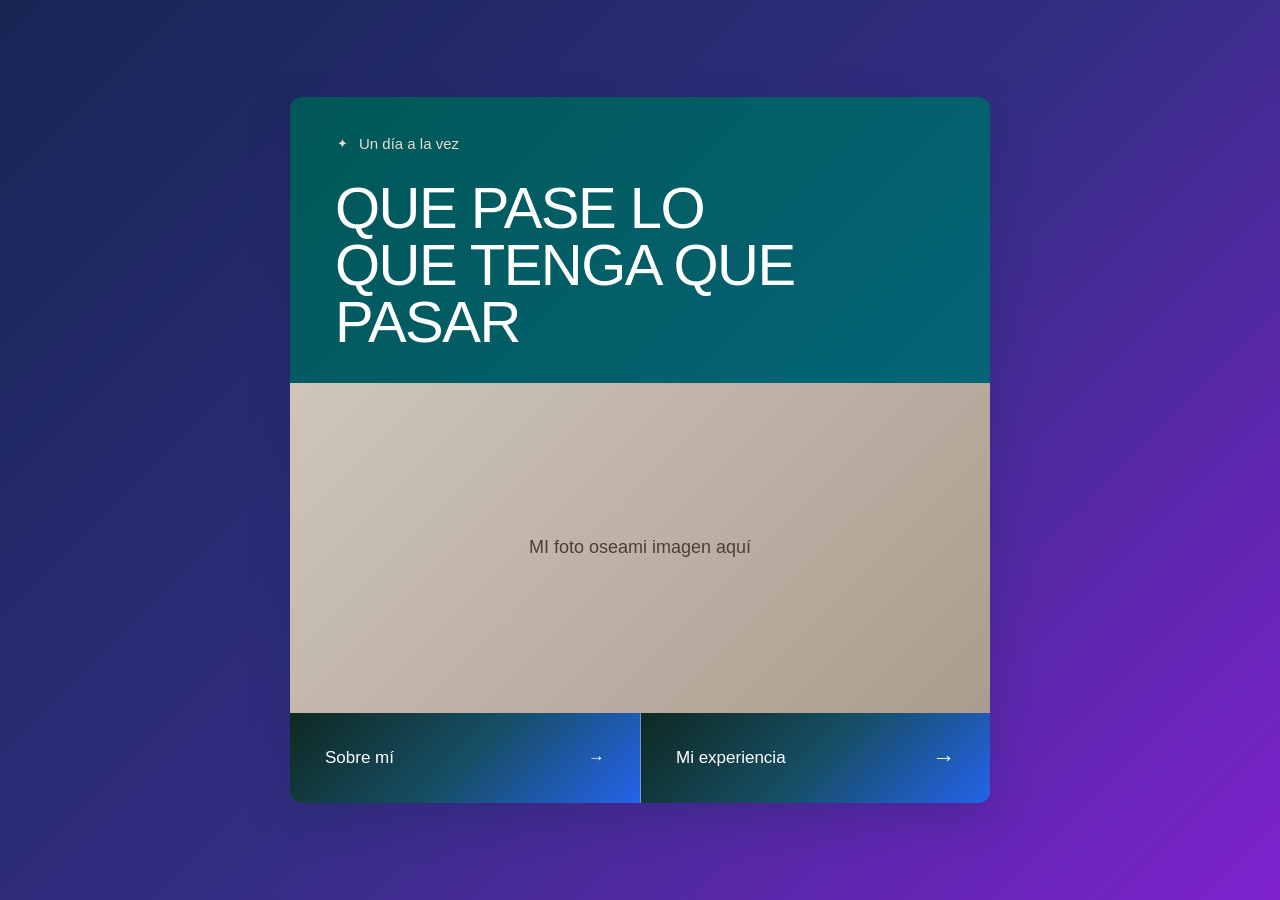
<file: INDEX.html>
<!DOCTYPE html>
<html lang="es">
<head>
    <meta charset="UTF-8">
    <meta name="viewport" content="width=device-width, initial-scale=1.0">
    <title>Que pase lo que tenga que pasar</title>
    <link rel="stylesheet" href="stylesBLOG.css">
</head>

<body>

    <main class="portada">

        <!-- PARTE SUPERIOR -->
        <section class="encabezado">

            <div class="nombre-blog">
                <span class="icono">✦</span>
                <span>Un día a la vez</span>
            </div>

            <h1>
                QUE PASE LO<br>
                QUE TENGA QUE<br>
                PASAR
            </h1>

        </section>


        <!-- IMAGEN PRINCIPAL -->
        <section class="imagen-principal">

            <div class="imagen-placeholder">
                <span>MI foto oseami imagen aquí</span>
            </div>

        </section>


        <!-- PARTE INFERIOR -->
        <section class="botones">

            <a href="sobre-mi.html" class="boton">
                <span>Sobre mí</span>
                <span class="flecha">→</span>
            </a>

            <a href="EXPERIENCIA.html" class="boton">
                <span>Mi experiencia</span>
                <span class="flecha">→</span>
            </a>

        </section>

    </main>

</body>
</html>
</file>
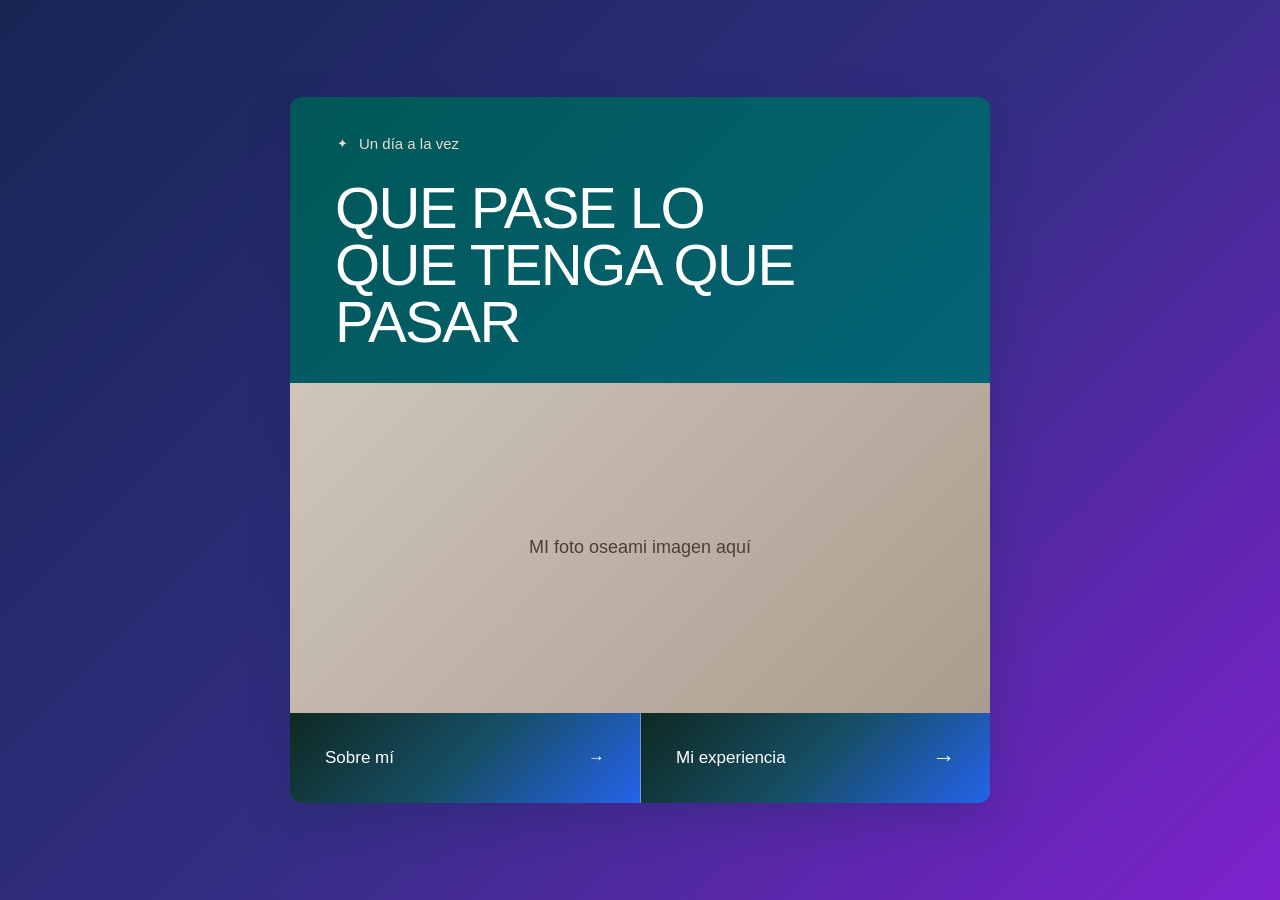
<file: index.html>
<!DOCTYPE html>
<html lang="es">
<head>
    <meta charset="UTF-8">
    <meta name="viewport" content="width=device-width, initial-scale=1.0">
    <title>Que pase lo que tenga que pasar</title>
    <link rel="stylesheet" href="stylesBLOG.css">
</head>

<body>

    <main class="portada">

        <!-- PARTE SUPERIOR -->
        <section class="encabezado">

            <div class="nombre-blog">
                <span class="icono">✦</span>
                <span>Un día a la vez</span>
            </div>

            <h1>
                QUE PASE LO<br>
                QUE TENGA QUE<br>
                PASAR
            </h1>

        </section>


        <!-- IMAGEN PRINCIPAL -->
        <section class="imagen-principal">

            <div class="imagen-placeholder">
                <span>MI foto oseami imagen aquí</span>
            </div>

        </section>


        <!-- PARTE INFERIOR -->
        <section class="botones">

            <a href="sobre-mi.html" class="boton">
                <span>Sobre mí</span>
                <span class="flecha">→</span>
            </a>

            <a href="EXPERIENCIA.html" class="boton">
                <span>Mi experiencia</span>
                <span class="flecha">→</span>
            </a>

        </section>

    </main>

</body>
</html>
</file>
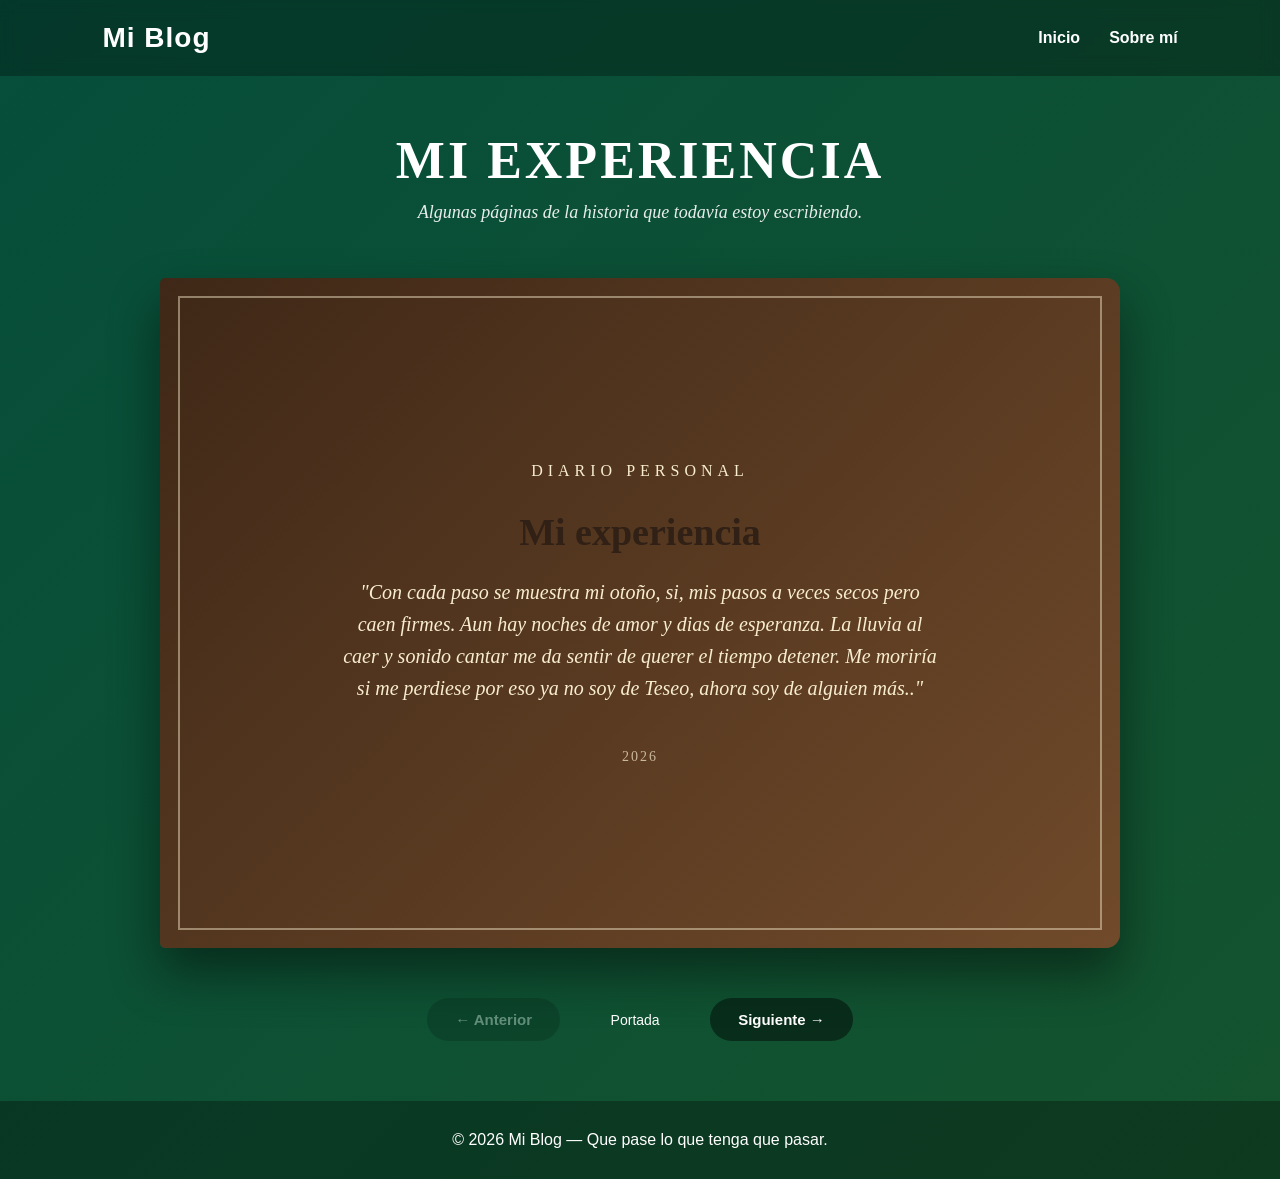
<file: EXPERIENCIA.html>
<!DOCTYPE html>
<html lang="es">
<head>
    <meta charset="UTF-8">
    <meta name="viewport" content="width=device-width, initial-scale=1.0">

    <title>Mi Experiencia</title>

    <style>

        * {
            margin: 0;
            padding: 0;
            box-sizing: border-box;
        }

        body {
            font-family: Georgia, "Times New Roman", serif;
            color: #2b2118;
            min-height: 100vh;

            background: linear-gradient(
                135deg,
                #064E3B,
                #14532D,
                #991B1B,
                #7F1D1D
            );

            background-size: 300% 300%;
            animation: fondo 12s ease infinite;

            overflow-x: hidden;
        }

        @keyframes fondo {

            0% {
                background-position: 0% 50%;
            }

            50% {
                background-position: 100% 50%;
            }

            100% {
                background-position: 0% 50%;
            }

        }


        /* =========================
           ENCABEZADO
        ========================= */

        header {

            padding: 22px 8%;

            display: flex;
            justify-content: space-between;
            align-items: center;

            background: rgba(0, 0, 0, 0.28);

            backdrop-filter: blur(8px);

            color: white;
        }

        header h1 {

            font-family: Arial, sans-serif;

            font-size: 28px;

            letter-spacing: 1px;
        }

        nav a {

            color: white;

            text-decoration: none;

            margin-left: 25px;

            font-family: Arial, sans-serif;

            font-weight: bold;

            transition: 0.3s;
        }

        nav a:hover {

            color: #fecaca;

        }


        /* =========================
           INTRODUCCIÓN
        ========================= */

        .introduccion {

            text-align: center;

            color: white;

            padding: 55px 20px 35px;
        }

        .introduccion h2 {

            font-size: 52px;

            letter-spacing: 3px;

            margin-bottom: 12px;
        }

        .introduccion p {

            font-size: 18px;

            opacity: 0.9;

            font-style: italic;
        }


        /* =========================
           LIBRO
        ========================= */

        .libro {

            width: 90%;

            max-width: 960px;

            height: 670px;

            margin: 20px auto 50px;

            position: relative;

            perspective: 1800px;
        }


        /* Página */

        .pagina {

            position: absolute;

            width: 100%;

            height: 100%;

            background:
                linear-gradient(
                    rgba(255,255,255,0.45),
                    rgba(255,255,255,0.45)
                ),
                repeating-linear-gradient(
                    transparent,
                    transparent 31px,
                    rgba(120,90,50,0.12) 32px
                );

            background-color: #f3e6c8;

            border-radius: 5px 14px 14px 5px;

            padding: 55px 75px;

            box-shadow:
                0 20px 45px rgba(0,0,0,0.4),
                inset 8px 0 15px rgba(80,50,20,0.08);

            transform-origin: left center;

            transition:
                transform 0.8s ease,
                opacity 0.4s ease;

            backface-visibility: hidden;

            overflow-y: auto;
        }


        /* Página activa */

        .pagina.activa {

            z-index: 5;

            transform: rotateY(0deg);

            opacity: 1;
        }


        /* Página que ya pasó */

        .pagina.pasada {

            transform: rotateY(-180deg);

            opacity: 0;

            pointer-events: none;
        }


        /* Página futura */

        .pagina.futura {

            z-index: 1;

            transform: rotateY(0deg);

            opacity: 0;

            pointer-events: none;
        }


        /* =========================
           PORTADA
        ========================= */

        .portada {

            display: flex;

            flex-direction: column;

            justify-content: center;

            align-items: center;

            text-align: center;

            background:
                linear-gradient(
                    135deg,
                    #3f2817,
                    #704a2a
                );

            color: #f8edcf;

            box-shadow:
                0 25px 50px rgba(0,0,0,0.45);
        }

        .portada::before {

            content: "";

            position: absolute;

            inset: 18px;

            border: 2px solid rgba(248,237,207,0.45);

            pointer-events: none;
        }

        .portada .pequeno {

            font-size: 16px;

            letter-spacing: 5px;

            text-transform: uppercase;

            margin-bottom: 30px;
        }

        .portada h3 {

            font-size: 60px;

            margin-bottom: 20px;
        }

        .portada .frase {

            font-size: 20px;

            font-style: italic;

            max-width: 600px;

            line-height: 1.6;
        }

        .portada .fecha {

            margin-top: 45px;

            font-size: 14px;

            opacity: 0.7;

            letter-spacing: 2px;
        }


        /* =========================
           CONTENIDO
        ========================= */

        .pagina .capitulo {

            font-family: Arial, sans-serif;

            font-size: 13px;

            letter-spacing: 3px;

            color: #8b1e1e;

            text-transform: uppercase;

            margin-bottom: 12px;
        }

        .pagina h3 {

            font-size: 38px;

            margin-bottom: 22px;

            color: #302015;
        }

        .pagina .linea {

            width: 70px;

            height: 3px;

            background: #8b1e1e;

            margin-bottom: 28px;
        }

        .pagina p {

            font-size: 19px;

            line-height: 1.9;

            margin-bottom: 18px;

            text-align: justify;
        }

        .pagina .firma {

            margin-top: 35px;

            text-align: right;

            font-style: italic;

            font-size: 17px;
        }


        /* =========================
           NÚMERO DE PÁGINA
        ========================= */

        .numero {

            position: absolute;

            bottom: 22px;

            right: 35px;

            font-size: 14px;

            color: #806b52;
        }


        /* =========================
           BOTONES
        ========================= */

        .controles {

            display: flex;

            justify-content: center;

            align-items: center;

            gap: 25px;

            margin-bottom: 60px;
        }

        .boton {

            border: none;

            padding: 13px 28px;

            border-radius: 30px;

            background: rgba(0,0,0,0.45);

            color: white;

            font-family: Arial, sans-serif;

            font-size: 15px;

            font-weight: bold;

            cursor: pointer;

            transition: 0.3s;
        }

        .boton:hover {

            background: rgba(0,0,0,0.7);

            transform: translateY(-3px);
        }

        .boton:disabled {

            opacity: 0.35;

            cursor: not-allowed;

            transform: none;
        }

        #contador {

            color: white;

            font-family: Arial, sans-serif;

            font-size: 14px;

            min-width: 100px;

            text-align: center;
        }


        /* =========================
           FOOTER
        ========================= */

        footer {

            text-align: center;

            padding: 30px;

            background: rgba(0,0,0,0.3);

            color: white;

            font-family: Arial, sans-serif;
        }


        /* =========================
           RESPONSIVE
        ========================= */

        @media (max-width: 700px) {

            header {

                flex-direction: column;

                gap: 15px;
            }

            nav a {

                margin: 0 8px;

                font-size: 14px;
            }

            .introduccion h2 {

                font-size: 38px;
            }

            .libro {

                width: 94%;

                height: 620px;
            }

            .pagina {

                padding: 40px 35px;
            }

            .pagina h3 {

                font-size: 30px;
            }

            .pagina p {

                font-size: 17px;

                line-height: 1.7;
            }

            .portada h3 {

                font-size: 42px;
            }

            .controles {

                gap: 10px;
            }

            .boton {

                padding: 11px 18px;

                font-size: 13px;
            }

        }

    </style>
</head>


<body>


    <!-- =========================
         ENCABEZADO
    ========================= -->

    <header>

        <h1>Mi Blog</h1>

        <nav>

            <a href="index.html">Inicio</a>

            <a href="sobre-mi.html">Sobre mí</a>
        </nav>

    </header>


    <!-- =========================
         TÍTULO
    ========================= -->

    <section class="introduccion">

        <h2>MI EXPERIENCIA</h2>

        <p>
            Algunas páginas de la historia que todavía estoy escribiendo.
        </p>

    </section>


    <!-- =========================
         LIBRO
    ========================= -->

    <main class="libro">


        <!-- PORTADA -->

        <section class="pagina activa portada">

            <div class="pequeno">
                Diario personal
            </div>

            <h3>
                Mi experiencia
            </h3>

            <div class="frase">
                "Con cada paso se muestra mi otoño, si, mis pasos a veces secos pero caen firmes.
Aun hay noches de amor y dias de esperanza.
La lluvia al caer y sonido cantar me da sentir de querer el tiempo detener.
Me moriría si me perdiese por eso ya no soy de Teseo, ahora soy de alguien más.."
            </div>

            <div class="fecha">
                2026
            </div>

        </section>


        <!-- PÁGINA 1 -->

        <section class="pagina futura">

            <div class="capitulo">
                Capítulo I
            </div>

            <h3>
                El comienzo
            </h3>

            <div class="linea"></div>

            <p>
                Mi etapa en la preparatoria ha sido una experiencia
                diferente a lo que imaginaba. No solamente ha consistido
                en entrar a clases, escribir en un cuaderno y entregar
                trabajos.
            </p>

            <p>
                Con el tiempo empecé a darme cuenta de que la escuela
                también podía ser un lugar para descubrir cosas sobre mí
                mismo. Algunas materias, conversaciones y experiencias
                terminaron despertando intereses que antes ni siquiera
                sabía que tenía.
            </p>

            <p>
                Creo que una de las cosas más interesantes de esta etapa
                ha sido precisamente eso: descubrir poco a poco qué cosas
                realmente me llaman la atención.<br>

            <h1>Etapa 1.1 — Llegar sin expectativas</h1><br><br>
            <p>Entraba con un sentimiento de incomodidad de incoformidad que habia dejado mi primer año de prepa en la anterior escuela
             los profes eran buenos al mneos unos 3 pero los demás supongo eran ellos mismos y no encajaba ni quería hacerlo,
             solo me relacionaba con aquellos que podían entretenerme un poco y con los que podía desarrollar alguna conversación interesante,
             pero aun así quedaba algo insatisfecho de aquel año, entonces entraba así, medio faltante de expectativas por esta nueva oportunidad en Conversa,
             pues ya había escuchado acerca del "tipo" de gente que había aun así decidí darme oportunidad de 3 días, si algo impaciente,
             lo se pero no me dió la mejor de las impreciones y yo no tuve la mejor de las preparaciones, pues a pesar de ser un lugar nuevo no llegué con una sonrisa
             sino mas bien con una postura de prestar atencion a los horarios y a mis maestros, estos dejaban ese sentimiento de incompleta atención, aún así ahí establecí mis metas,
             desarrollar mi ingles, mi habilidad en computación y programación, y tratar de que no me afectara mucho el ambiente en mi salón.
            </p>
            <p>Las primeras dos semanas fueron pesadas. Y quizá lo curioso es que no fue por algo particularmente grave, sino por esa sensación de ligereza e indiferencia que percibía por parte de algunos profesores y por la cantidad de cambios que tenía que procesar en un solo día.

Eran días como de chocolate: uno llegaba, conocía algo nuevo, al día siguiente tenía que preguntar por aquello que había cambiado, prestar atención a una nueva regla, enterarse de una nueva noticia o simplemente tratar de entender cómo funcionaba todo. Y así, poco a poco, los días se iban acumulando.

¿Alguien que me hiciera sentir más cómodo? Sinceramente, creo que no.

Las pocas conversaciones que surgían normalmente terminaban girando alrededor del sexo, el alcohol, las groserías o frases que, desde mi perspectiva, no llevaban realmente a ningún lado. No era que me molestara que hablaran de esas cosas; simplemente no encontraba en ellas algo que me hiciera querer formar parte de la conversación.

Había mucho de algo, pero eso no necesariamente lo hacía especial.

Y creo que ahí fue cuando empecé a sentirme todavía más ajeno. No solamente a las conversaciones, sino también a ciertas dinámicas del salón y, especialmente, al trabajo en equipo.

Estaba dispuesto a participar, sí, pero no era precisamente la persona que daba el segundo paso. Escuchaba más de lo que hablaba. Observaba más de lo que intervenía. Podía estar ahí, trabajar y cumplir, pero todavía no sentía que realmente perteneciera a ese grupo.

En ese momento creo que todavía estaba intentando entender si aquel lugar iba a convertirse en una nueva oportunidad o simplemente en otra escuela en la que tendría que aprender a pasar los días.</p>

            <div class="firma">
                — Una etapa que todavía estoy viviendo
            </div>

            <div class="numero">
                1
            </div>

        </section>


        <!-- PÁGINA 2 -->

        <section class="pagina futura">

            <div class="capitulo">
                Capítulo II
            </div>

            <h3>
                Cuando descubrí nuevos intereses
            </h3>

            <div class="linea"></div>

            <p>
                Una de las experiencias que más me hizo pensar fue
                descubrir que una materia como Física podía llegar a
                interesarme.
            </p>

            <p>
                Lo que más me llamó la atención no fue solamente el tema
                de la materia, sino la forma en que fue presentada.
                Aunque el profesor no era específicamente un profesor
                de Física, consiguió explicar las cosas de una manera
                que hizo que los temas se sintieran diferentes.
            </p>

            <p>
                Fue interesante darme cuenta de que podía encontrar
                gustos e intereses en lugares donde nunca pensé que los
                encontraría.
            </p>

            <p>
                Esa experiencia me enseñó que muchas veces no sabemos
                qué nos gusta hasta que alguien o algo nos da la
                oportunidad de verlo desde otra perspectiva.
            </p><br>
            <h1>Etapa1.2</h1>
            <p>Pocas veces me mostraba dispuesto a dar una cara más alegre, una que correspondiera un poco más con el ambiente que tenía alrededor. No porque estuviera decidido a apartarme de todos, sino porque todavía no encontraba demasiadas razones para hacerlo de otra manera.

Hubo momentos en los que eso cambiaba un poco. Las salidas escolares, por ejemplo, tenían algo diferente. También recuerdo algunas prácticas de fútbol con compañeros, momentos en los que simplemente convivíamos fuera de las paredes del salón y de las dinámicas de siempre.

Ahí podía relajarme un poco más.

Pero tampoco podría decir que en esos momentos era la persona más feliz del grupo. Simplemente estaba ahí. Convivía, hablaba, hacía lo que tenía que hacer y, por algunos momentos, dejaba de sentir esa distancia que normalmente mantenía conmigo mismo y con los demás.

Tampoco era el más apartado.

Supongo que estaba en un punto intermedio: lo suficientemente cerca para convivir con mis compañeros, pero todavía lo suficientemente lejos como para sentir que realmente no pertenecía.

Y quizá eso fue lo más característico de aquella etapa. No estaba solo, pero tampoco sentía que hubiera encontrado mi lugar.
</p><br>
<p>Creo que las cosas empezaron a cambiar cuando hubo un cambio de profesor. El profesor David tuvo mucho que ver con eso. No podría decir que de un día para otro todo se volvió diferente, pero sí fue una de esas pequeñas cosas que comenzaron a modificar mi experiencia dentro de la escuela.

También ayudó que, después de unos meses, empecé a mostrar un poco más del nivel que tenía en inglés. Al principio estaba trabajando con el libro 4, pero conforme fui demostrando lo que podía hacer, terminé pasando al 8, después al 11 y finalmente al 12.

Puede parecer un detalle pequeño, pero para mí significó algo.

Una de las metas con las que había llegado a Conversa era precisamente desarrollar mi inglés. Así que, mientras por un lado todavía estaba tratando de encontrar mi lugar entre mis compañeros, por otro comenzaba a notar que sí estaba avanzando en algo que me había propuesto desde el principio.

Y quizá eso fue de las primeras veces en las que empecé a sentir que aquella nueva oportunidad no estaba siendo completamente en vano.

No todo había cambiado. Yo seguía siendo yo, seguía observando mucho y hablando poco en ciertas situaciones, pero ya había algo diferente: empezaba a encontrar espacios en los que podía demostrar lo que sabía y, sobre todo, comprobar que había metas que sí podía cumplir.
</p><br>
<p>No fue sino hasta el tercer cuatrimestre cuando empecé a sentir que algunas personas realmente podían importarme. Para entonces ya comenzaba a desarrollarme un poco más con otros compañeros del mismo salón y, aunque todavía conservaba muchas de las cosas con las que había llegado, algo en mí empezaba a cambiar.

Hubo un proyecto en equipo con Santiago en el que teníamos que presentar una empresa. El proyecto funcionó bastante bien, pero no porque de repente hubiera abrazos, risas interminables o salidas después de clases. Funcionó por algo mucho más sencillo: había una semilla de interés genuino.

Era la disposición de darme la oportunidad de conocer a las personas más allá de aquello que escuchaba salir de sus bocas.

Porque quizá ese había sido uno de mis errores al principio. Escuchaba las conversaciones, veía las actitudes y, de alguna manera, comenzaba a construir una idea de las personas a partir de eso. Pero una persona puede decir muchas cosas y aun así ser mucho más que aquello que dice.

Entonces me empezó a rondar una pregunta:

¿Acaso nuestras palabras nos forman o solamente forman el camino que recorremos?

Quizá nuestras palabras sí dicen algo de nosotros, pero no necesariamente lo dicen todo. Tal vez somos también aquello que pensamos después de decirlas, aquello que cambiamos, aquello que aprendemos y las decisiones que tomamos cuando nadie está esperando que las tomemos.

Porque una persona no termina de formarse en un solo momento. Se va formando constantemente, entre cambios, pensamientos vagos, errores, experiencias y nuevas formas de mirar a los demás.

Y creo que eso fue lo que empezó a suceder conmigo.

No fue que de repente todos me agradaran. Tampoco que me hubiera convertido en la persona más sociable del salón. Simplemente empecé a darme permiso de conocer antes de decidir quién era cada persona.
</p><br>
<p>Poco a poco me empecé a dar la oportunidad de salir después de la escuela, de quedarme un poco más de tiempo para platicar o simplemente para escuchar a alguien. Parece algo pequeño, pero para mí no lo era. Al principio mi forma de estar ahí era más de observar, escuchar y seguir mi camino, pero poco a poco empecé a dejar un poco de lado esa distancia que yo mismo había puesto.

Después llegó un proyecto que terminó siendo más importante de lo que imaginaba: hacer una presentación literaria. Yo elegí hacer un poemario. Tenía años sin escribir, ni siquiera mis pensamientos más sinceros, y soy sincero al decir que eso me hacía falta.

Escribir volvió a abrir una parte de mí que había dejado bastante tiempo guardada. Pero también me dio la oportunidad de escuchar más a los demás, de conocer lo que pensaban, lo que sentían y la forma en que cada persona veía las cosas. Y la experiencia, además de ser agradable, hizo que algo empezara a cambiar en mi mente.

Las personas que antes veía solamente como compañeros comenzaron a tener otra forma, otra historia. Incluso podría decir que en mi mente ya iban cambiando hasta de nombre, porque dejaron de ser simplemente “alguien de mi salón” para convertirse poco a poco en personas que empezaba a reconocer de verdad.

Tal vez conocer a alguien no comienza cuando sabes su nombre, sino cuando empiezas a interesarte por lo que hay detrás de él.
</p>
<P>El poemario también me ayudó a retomar esa esencia romántica, reflexiva y analítica que de pequeño sentía que me representaba. Cuando escribía canciones podía encontrar una forma de decir lo que pensaba sin tener que explicarlo demasiado, y con este proyecto sentía que esa parte de mí volvía a nacer.

Y me encantaba.

Ya me daba oportunidad de recordar de volver a experimentar  con el tiempo sin tanto miedo dejar salir mis ideas. Antes parecía que tenía que pensarlas demasiado,  Ahora prefería escribirlas, aunque fueran confusas, aunque no fueran perfectas, aunque algunas solamente tuvieran sentido para mí.

Era como volver a formar mi propia voz literaria desde cero, pero con todo lo que había vivido en esos años encima.

Y quizá eso era lo que necesitaba: no volver a ser el mismo que escribía de pequeño, sino recuperar esa parte de mí y dejar que se formara otra vez con la persona que ahora estaba siendo.
</P><br>
<p>No solo empecé a escuchar más a los demás, también empecé a mostrarme yo. A mi manera, claro. Dejé un poco atrás ese pensamiento de “no tiene sentido mostrarme” y comenzó a aparecer otro mucho más sencillo: “me mostraré y que pase lo que tenga que pasar”.

Y creo que, de alguna forma, así fue también con la mayoría.

Me encantó conocerlos desde su propia voz, no desde lo que yo había escuchado de ellos, ni desde la primera impresión que me había formado. Escucharlos hablar de lo que pensaban, de lo que sentían, de sus ideas y de sus propias formas de ver las cosas era algo que, sin darme cuenta, necesitaba oír.

Tal vez durante mucho tiempo había pensado que conocer a alguien era convivir con esa persona, pero empecé a entender que también era escucharla realmente. Darle espacio para que se mostrara, así como yo estaba empezando a darme ese espacio.

Y quizá ahí fue cuando dejó de existir tanto esa necesidad de decidir quién era cada persona antes de conocerla. Simplemente podía escucharlos, mostrarme un poco y dejar que el tiempo hiciera lo suyo.

Que pasara lo que tuviera que pasar.
</p><br>
<p>Después de eso empecé a desarrollarme mejor con los demás, pero también creo que fue importante retomar un poco la participación del profe David en todo esto.

Con los profesores que había tenido antes en el bachillerato me pasaba algo extraño: por más que estuviera en sus clases, muchas veces no lograba llevarme algo de lo que enseñaban a la cabeza. No era solamente que no me gustaran sus clases; incluso llegué a sentir cierto rechazo hacia ellos y hacia lo que representaban para mí en ese momento.

Con el profe David fue diferente.

Ya no era solamente yo el que expresaba que no quería estar ahí. También había compañeros que lo decían, incluso él mismo podía reconocerlo. Pero eso no hacía que nos desquitáramos unos con otros. Al contrario, él seguía esforzándose por dar sus clases, por explicar y por hacer su trabajo de la mejor manera que podía.

Y eso me inspiraba.

No porque de repente hubiera dejado de cuestionarme si quería estar ahí, porque la verdad es que mis propias ideas de volver a lo mismo seguían presentes. Eso no desapareció de la noche a la mañana. Pero ahora había alguien que, aun sabiendo que muchos no queríamos estar ahí, seguía intentando enseñarnos.

Creo que ahí entendí algo: no siempre necesitas estar completamente convencido del lugar en el que estás para encontrar algo que valga la pena dentro de él.

Y el profe David fue una de esas cosas.
</p>
<p>Después de eso, cada tema empezó a hacerse interesante. Cada tema podía convertirse en una conversación entre el profe y nosotros. Ya no era solamente el pizarrón y nuestros cuadernos mientras nuestras dudas quedaban opacadas por un “chicos, hoy me veo linda” o un “chicos, pues vamos a ver qué hacemos hoy, ¿ustedes tienen algo en mente?”.

Con David era diferente. El tema no terminaba cuando él dejaba de escribir en el pizarrón, porque muchas veces ahí era cuando comenzaba realmente la conversación. Podíamos preguntar, opinar, cuestionar y hasta desviarnos un poco del tema sin que eso significara que la clase había perdido su propósito.

Creo que eso fue parte de lo que hizo que empezara a recordar las cosas que se enseñaban. Ya no era solamente recibir información para después olvidarla; había una conversación detrás, algo que podía relacionar con mis propias ideas o con las de los demás.

Y quizá por eso sus clases comenzaron a significar algo para mí. No porque todo fuera perfecto, sino porque por primera vez en un tiempo sentía que mi curiosidad tenía un lugar dentro del salón.

El pizarrón seguía ahí, los cuadernos también, pero ahora entre ellos existía algo más: nuestras voces.
</p><br>
<p>Entre todo eso, hubo algo que me sorprendió bastante: me empezó a gustar la física.

Y lo curioso es que no fue porque yo hubiera llegado con algún interés especial por ella, ni porque tuviera enfrente al profesor específico de esa materia. Fue la manera en que el profe David lograba presentar los temas. Conseguía que algo que quizá en otro momento habría visto como una materia más, empezara a despertar mi curiosidad.

Cada tema podía llevarme a pensar en algo diferente, a hacer preguntas o simplemente a querer entender un poco más.

Y eso me gustó bastante.

Porque descubrí que todavía había intereses y gustos dentro de mí que ni siquiera conocía. No sabía que podía encontrarle cierto gusto a la física, y mucho menos que una forma distinta de enseñarla pudiera hacerme verla de otra manera.

Creo que eso también fue parte de lo que me dejó David: entender que aprender algo no siempre depende de que desde el principio te guste la materia, sino de encontrar la manera de acercarte a ella.

Y quizá, sin darme cuenta, eso era lo que estaba pasando conmigo en general. Estaba empezando a acercarme de otra manera a las personas, a escribir otra vez, a escuchar más y hasta a descubrir intereses que no sabía que tenía.
</p>

            <div class="numero">
                2
            </div>

        </section>


        <!-- PÁGINA 3 -->

        <section class="pagina futura">

            <div class="capitulo">
                Capítulo III
            </div>

            <h3>
                Aprender programación
            </h3>

            <div class="linea"></div>

            <p>
                La programación comenzó como algo que estaba aprendiendo
                prácticamente desde cero.
            </p>

            <p>
                Muchas veces no sabía qué significaba algo, dónde colocar
                una parte del código o por qué una página no funcionaba
                como esperaba. Tuve que aprender poco a poco, equivocarme,
                corregir y volver a intentarlo.
            </p>

            <p>
                Con el tiempo empecé a crear mis propias páginas y
                proyectos. Lo que antes parecía solamente código comenzó
                a convertirse en algo que podía ver y modificar.
            </p>

            <p>
                Eso cambió mi forma de ver la programación. Entendí que
                no se trata solamente de aprender comandos, sino de tener
                una idea y encontrar la manera de convertirla en algo
                real.
            </p>
            <br><h1>Etapa 2 — Después de pensar fuera de la caja toca salir de ella.</h1>

            <div class="numero">
                3
            </div>

        </section>


        <!-- PÁGINA 4 -->

        <section class="pagina futura">

            <div class="capitulo">
                Capítulo IV
            </div>

            <h3>
                Crear algo propio
            </h3>

            <div class="linea"></div>

            <p>
                Una de las experiencias que más me ha ayudado a aprender
                ha sido crear mis propios proyectos.
            </p>

            <p>
                Un ejemplo fue trabajar en "Corre la Voz", un proyecto
                escolar donde pude combinar programación, diseño,
                información y creatividad.
            </p>

            <p>
                Crear diferentes páginas, pensar en los colores, organizar
                la información y hacer que todo funcionara me hizo
                entender que un proyecto puede tener muchas partes
                diferentes.
            </p>

            <p>
                También descubrí que me gusta experimentar. A veces una
                idea comienza siendo pequeña y termina convirtiéndose
                en algo mucho más grande de lo que imaginaba.
            </p>

            <div class="numero">
                4
            </div>

        </section>


        <!-- PÁGINA 5 -->

        <section class="pagina futura">

            <div class="capitulo">
                Capítulo V
            </div>

            <h3>
                Encontrar otra forma de expresarme
            </h3>

            <div class="linea"></div>

            <p>
                La literatura se convirtió en otro de los caminos que
                comencé a explorar.
            </p>

            <p>
                Siempre me ha llamado la atención lo que una canción
                puede transmitir, pero también llegó el momento en el
                que quise intentar crear algo propio.
            </p>

            <p>
                Empezar a experimentar con beats y aprender a utilizar
                herramientas de producción musical ha sido completamente
                diferente a programar.
            </p>

            <p>
                Y justamente por eso me ha gustado. Es otra manera de
                experimentar, probar ideas y convertir algo que tengo
                en la cabeza en algo que pueda escuchar.
            </p><br><br>
            <p>"No creo en querer a alguien por amor
Pero amo la idea de querer a alguien
Y prefiero más el querer quererme contigo
Y solo si querer querernos tú lo veas como arte sería lo más cercano a un paraíso"</p><br>
<h1>Física: Aquello que conozco solo aún no lo recuerdo.</h1>


            <div class="numero">
                5
            </div>

        </section>


        <!-- PÁGINA 6 -->

        <section class="pagina futura">

            <div class="capitulo">
                Capítulo VI
            </div>

            <h3>
                El DEPORTE
            </h3>

            <div class="linea"></div>

            <p>
                El deporte también forma parte de mis experiencias.
            </p>

            <p>
                Es una actividad que me ha enseñado que no siempre las
                cosas salen como uno espera. Hay momentos buenos y
                momentos complicados, pero todos terminan dejando algo.
            </p>

            <p>
                Jugar también me ha enseñado sobre constancia,
                esfuerzo y trabajo en equipo.
            </p>

            <p>
                Al final, muchas de las cosas que aprendo fuera de la
                escuela también terminan formando parte de la persona
                que estoy construyendo.
            </p>

            <div class="numero">
                6
            </div>

        </section>


        <!-- PÁGINA FINAL -->

        <section class="pagina futura">

            <div class="capitulo">
                Último capítulo... por ahora
            </div>

            <h3>
                Lo que sigue
            </h3>

            <div class="linea"></div>

            <p>
                Si algo he aprendido durante esta etapa es que todavía
                me falta mucho por descubrir.
            </p>

            <p>
                He encontrado intereses que no sabía que tenía y he
                comenzado proyectos que alguna vez solamente fueron
                ideas.
            </p>

            <p>
                Programación, música, diseño, proyectos y todas las
                experiencias que todavía faltan forman parte de un
                camino que continúa escribiéndose.
            </p>

            <p>
                No sé exactamente qué voy a estar haciendo dentro de
                algunos años, pero sí sé que quiero seguir aprendiendo,
                creando y probando cosas nuevas.
            </p>

            <p>
                Y supongo que esa es precisamente la parte interesante:
                todavía no sé cómo termina esta historia.
            </p>

            <div class="firma">
                Que pase lo que tenga que pasar.
            </div>

            <div class="numero">
                7
            </div>

        </section>


    </main>


    <!-- =========================
         CONTROLES
    ========================= -->

    <div class="controles">

        <button class="boton" id="anterior">
            ← Anterior
        </button>

        <span id="contador">
            Portada
        </span>

        <button class="boton" id="siguiente">
            Siguiente →
        </button>

    </div>


    <!-- =========================
         FOOTER
    ========================= -->

    <footer>

        <p>
            © 2026 Mi Blog — Que pase lo que tenga que pasar.
        </p>

    </footer>


    <!-- =========================
         JAVASCRIPT
    ========================= -->

    <script>

        const paginas = document.querySelectorAll(".pagina");

        const anterior = document.getElementById("anterior");

        const siguiente = document.getElementById("siguiente");

        const contador = document.getElementById("contador");

        let paginaActual = 0;


        function actualizarLibro() {

            paginas.forEach((pagina, indice) => {

                pagina.classList.remove("activa");
                pagina.classList.remove("pasada");
                pagina.classList.remove("futura");


                if (indice === paginaActual) {

                    pagina.classList.add("activa");

                }

                else if (indice < paginaActual) {

                    pagina.classList.add("pasada");

                }

                else {

                    pagina.classList.add("futura");

                }

            });


            anterior.disabled = paginaActual === 0;

            siguiente.disabled = paginaActual === paginas.length - 1;


            if (paginaActual === 0) {

                contador.textContent = "Portada";

            }

            else {

                contador.textContent =
                    "Página " + paginaActual + " de " + (paginas.length - 1);

            }

        }


        siguiente.addEventListener("click", () => {

            if (paginaActual < paginas.length - 1) {

                paginaActual++;

                actualizarLibro();

            }

        });


        anterior.addEventListener("click", () => {

            if (paginaActual > 0) {

                paginaActual--;

                actualizarLibro();

            }

        });


        actualizarLibro();

    </script>

</body>
</html>
</file>
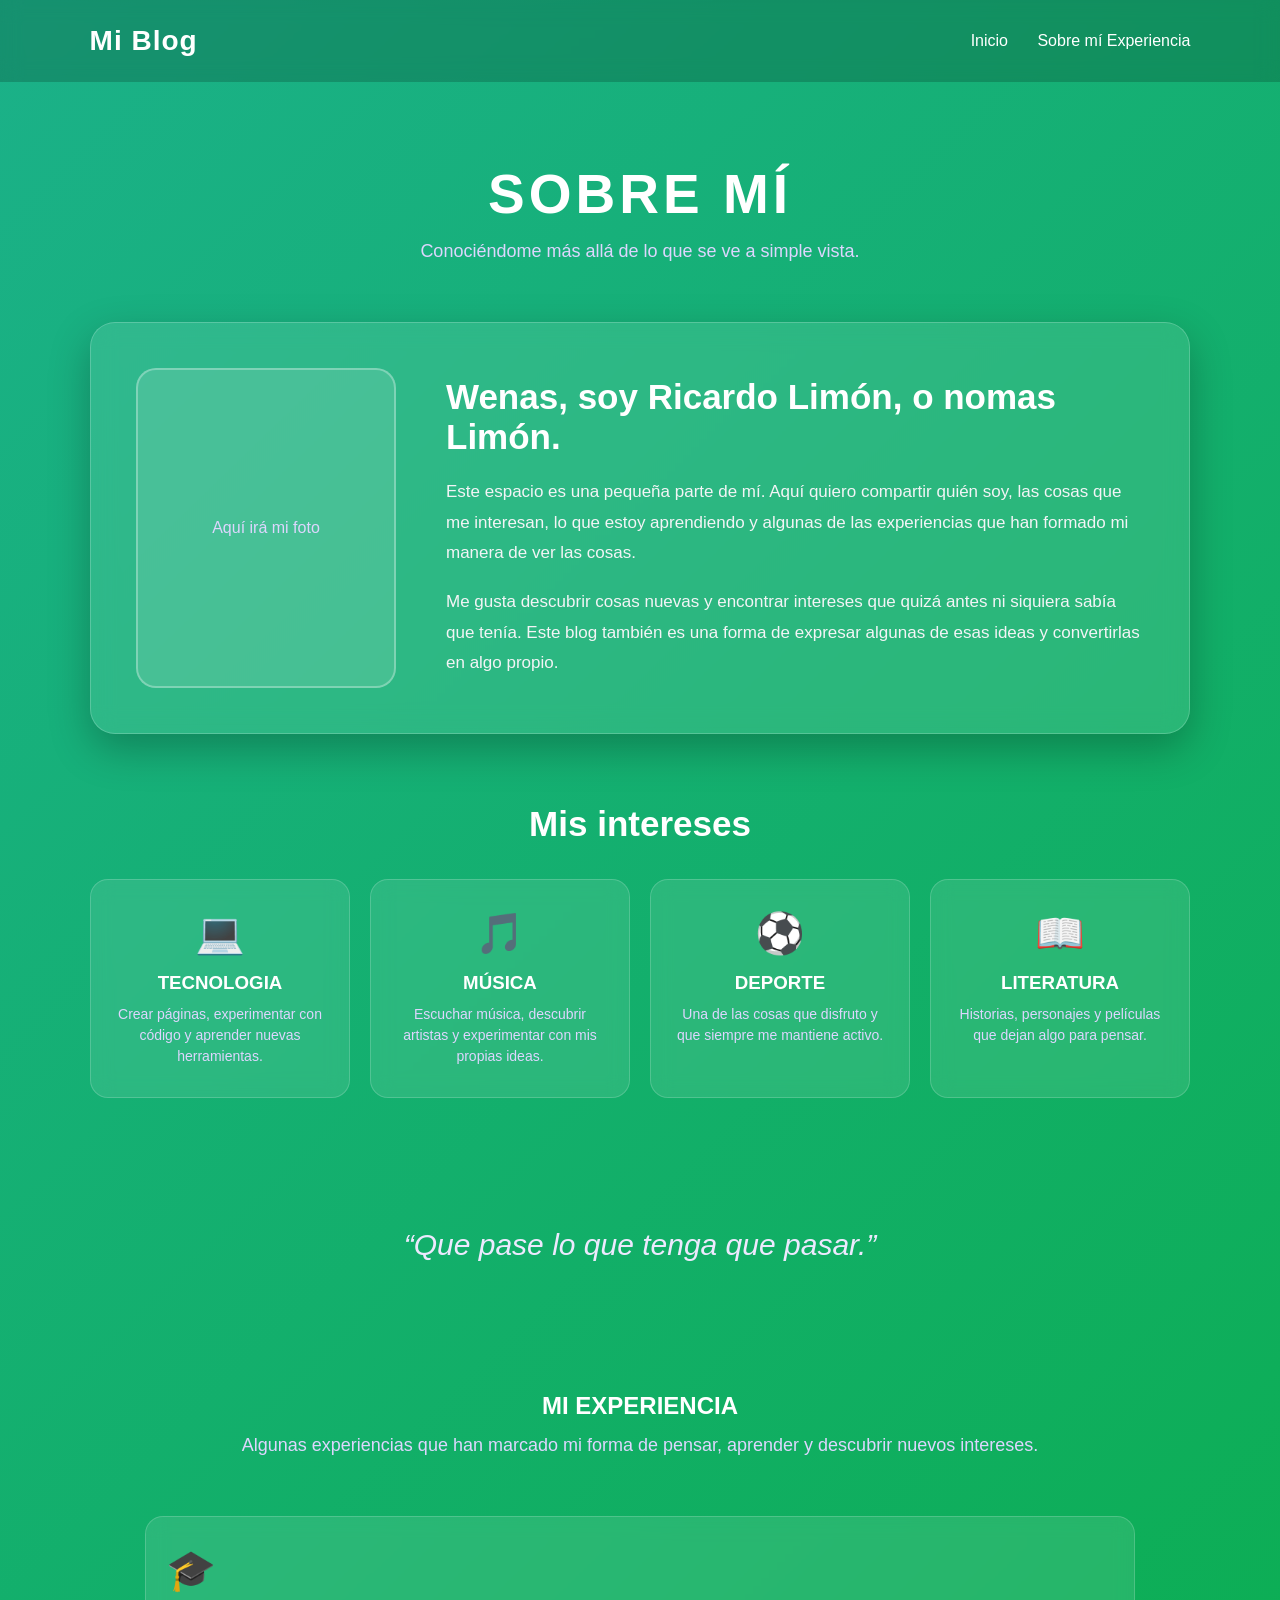
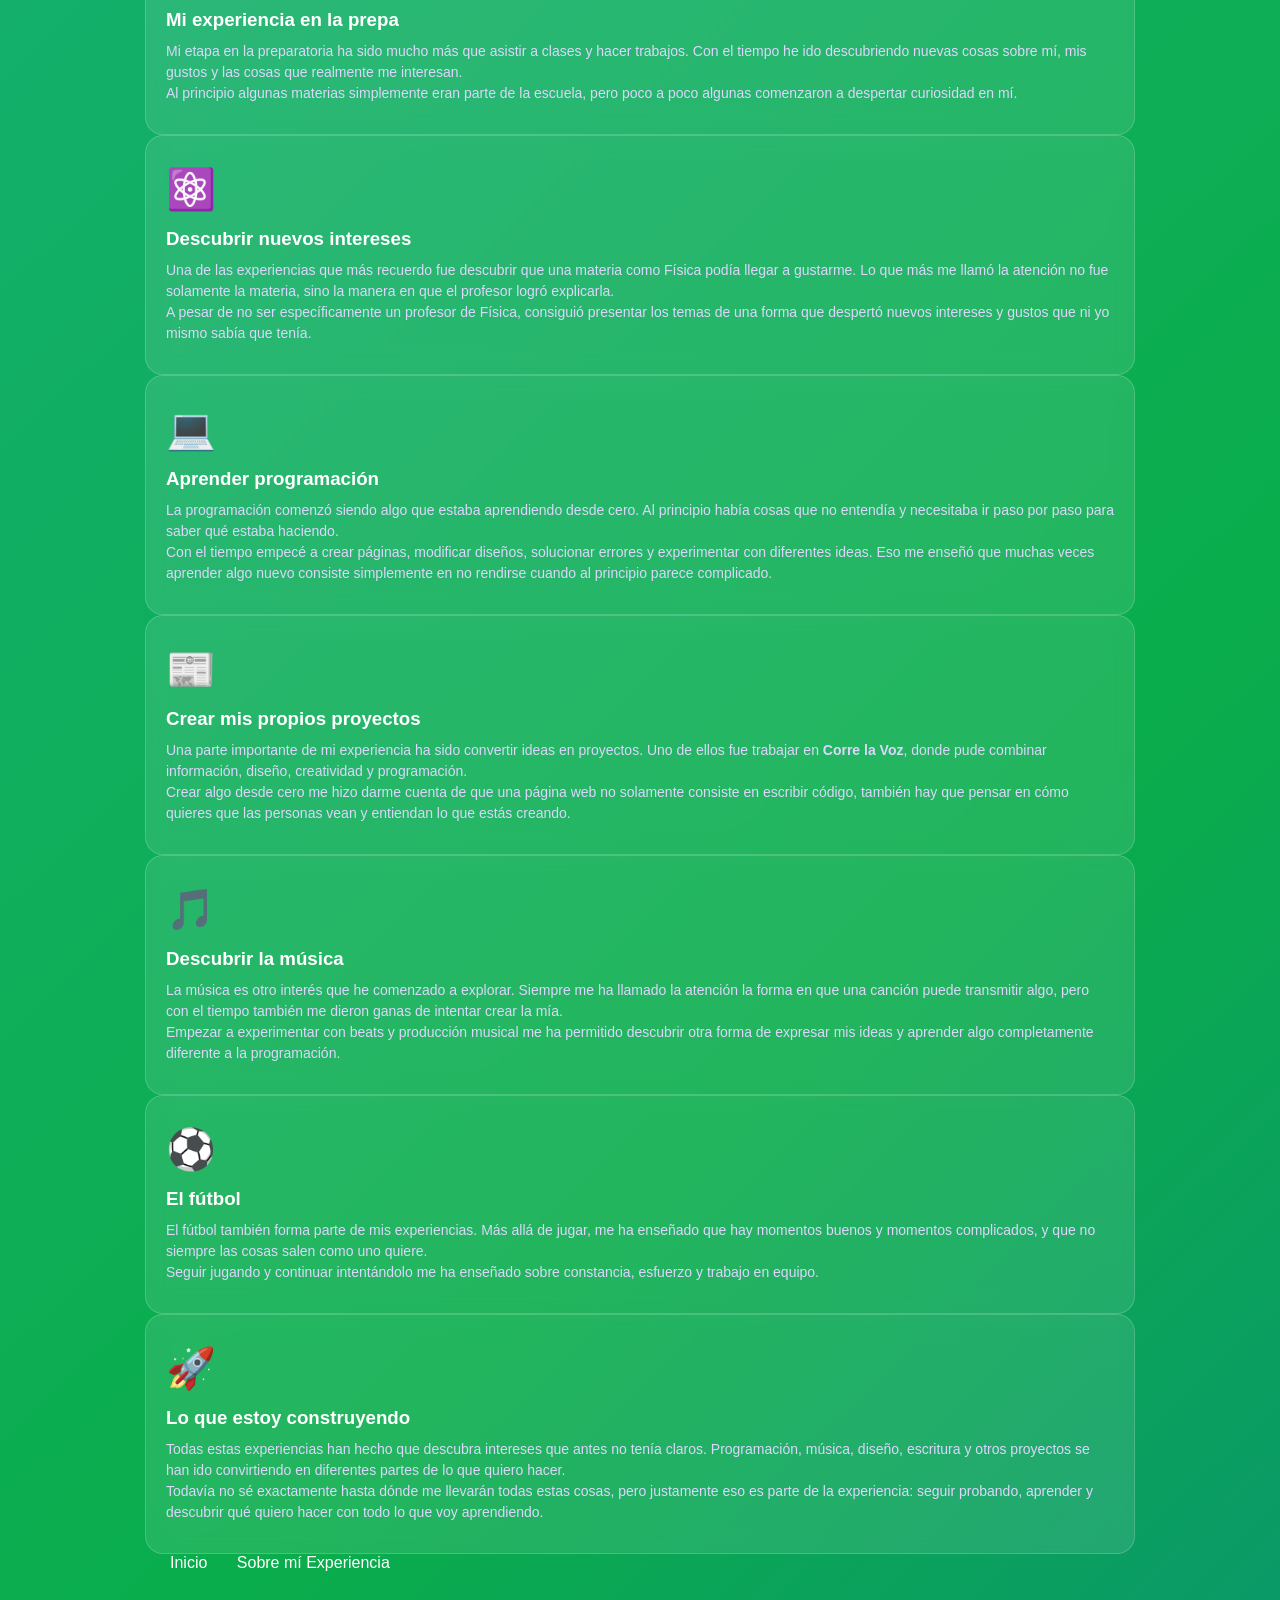
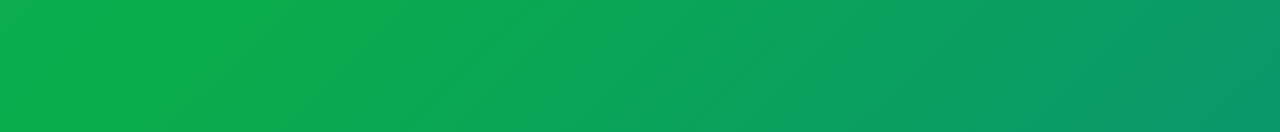
<file: sobre-mi.html>
<!DOCTYPE html>
<html lang="es">
<head>
    <meta charset="UTF-8">
    <meta name="viewport" content="width=device-width, initial-scale=1.0">

    <title>Sobre mí | Mi Blog</title>

    <style>
        * {
            margin: 0;
            padding: 0;
            box-sizing: border-box;
        }

        body {
            font-family: Arial, sans-serif;
            min-height: 100vh;
            color: white;

            background: linear-gradient(
                136deg,
                #1bb189,
                #0aad4b,
                #0a6cad,
                #991B1B,
                #7F1D1D
            );

            background-size: 300% 300%;
            animation: fondo 12s ease infinite;
        }

        @keyframes fondo {
            0% {
                background-position: 0% 50%;
            }

            50% {
                background-position: 100% 50%;
            }

            100% {
                background-position: 0% 50%;
            }
        }

        /* ENCABEZADO */

        header {
            width: 100%;
            padding: 25px 7%;
            display: flex;
            justify-content: space-between;
            align-items: center;

            background: rgba(0, 0, 0, 0.18);
            backdrop-filter: blur(10px);
        }

        .logo {
            font-size: 28px;
            font-weight: bold;
            letter-spacing: 1px;
        }

        nav a {
            color: white;
            text-decoration: none;
            margin-left: 25px;
            font-size: 16px;

            transition: 0.3s;
        }

        nav a:hover {
            color: #c4b5fd;
        }


        /* CONTENIDO */

        main {
            width: 90%;
            max-width: 1100px;
            margin: auto;
            padding: 80px 0;
        }

        .titulo {
            text-align: center;
            margin-bottom: 60px;

            animation: aparecer 1s ease;
        }

        .titulo h1 {
            font-size: 55px;
            letter-spacing: 4px;
        }

        .titulo p {
            margin-top: 15px;
            font-size: 18px;
            color: #ddd6fe;
        }


        /* PRESENTACIÓN */

        .presentacion {
            display: flex;
            align-items: center;
            gap: 50px;

            padding: 45px;

            background: rgba(255, 255, 255, 0.10);
            border: 1px solid rgba(255, 255, 255, 0.20);
            border-radius: 25px;

            backdrop-filter: blur(12px);

            box-shadow: 0 15px 40px rgba(0,0,0,0.25);

            animation: subir 1s ease;
        }


        /* FOTO */

        .foto {
            min-width: 260px;
            width: 260px;
            height: 320px;

            border-radius: 20px;

            background: rgba(255,255,255,0.12);

            border: 2px solid rgba(255,255,255,0.3);

            display: flex;
            justify-content: center;
            align-items: center;

            overflow: hidden;
        }

        .foto span {
            color: #ddd6fe;
            text-align: center;
            padding: 20px;
        }

        .foto img {
            width: 100%;
            height: 100%;
            object-fit: cover;
        }


        /* TEXTO */

        .texto h2 {
            font-size: 35px;
            margin-bottom: 20px;
        }

        .texto p {
            font-size: 17px;
            line-height: 1.8;
            color: #f3f4f6;
        }


        /* INTERESES */

        .intereses {
            margin-top: 70px;
            text-align: center;
        }

        .intereses h2 {
            font-size: 35px;
            margin-bottom: 35px;
        }

        .tarjetas {
            display: grid;
            grid-template-columns: repeat(4, 1fr);
            gap: 20px;
        }

        .tarjeta {
            padding: 30px 20px;

            background: rgba(255,255,255,0.10);

            border: 1px solid rgba(255,255,255,0.18);
            border-radius: 18px;

            backdrop-filter: blur(10px);

            transition: 0.35s;
        }

        .tarjeta:hover {
            transform: translateY(-10px);
            background: rgba(255,255,255,0.17);
        }

        .tarjeta .icono {
            font-size: 40px;
            margin-bottom: 15px;
        }

        .tarjeta h3 {
            margin-bottom: 10px;
        }

        .tarjeta p {
            color: #ddd6fe;
            font-size: 14px;
            line-height: 1.5;
        }


        /* FRASE */

        .frase {
            margin-top: 80px;
            text-align: center;

            padding: 50px 20px;
        }

        .frase p {
            font-size: 30px;
            font-style: italic;
            color: #ede9fe;
        }


        /* ANIMACIONES */

        @keyframes aparecer {
            from {
                opacity: 0;
            }

            to {
                opacity: 1;
            }
        }

        @keyframes subir {
            from {
                opacity: 0;
                transform: translateY(40px);
            }

            to {
                opacity: 1;
                transform: translateY(0);
            }
        }


        /* CELULAR */

        @media (max-width: 800px) {

            header {
                flex-direction: column;
                gap: 15px;
            }

            nav a {
                margin: 0 8px;
            }

            .titulo h1 {
                font-size: 40px;
            }

            .presentacion {
                flex-direction: column;
                text-align: center;
            }

            .tarjetas {
                grid-template-columns: repeat(2, 1fr);
            }
        }


        @media (max-width: 500px) {

            .tarjetas {
                grid-template-columns: 1fr;
            }

            .presentacion {
                padding: 25px;
            }

            .foto {
                width: 220px;
                height: 280px;
            }

            .frase p {
                font-size: 23px;
            }
        }

    </style>
</head>

<body>

    <header>

        <div class="logo">
            Mi Blog
        </div>

        <nav>
            <a href="index.html">Inicio</a>
            <a href="experiencia.html">Sobre mí Experiencia</a>
        </nav>

    </header>


    <main>

        <section class="titulo">

            <h1>SOBRE MÍ</h1>

            <p>
                Conociéndome más allá de lo que se ve a simple vista.
            </p>

        </section>


        <section class="presentacion">

            <div class="foto">

                <!--
                CUANDO TENGAS TU FOTO,
                CAMBIA ESTE CONTENIDO POR:

                <img src="images/mi-foto.jpg" alt="Foto de Santiago">
                -->

                <span>
                    Aquí irá mi foto
                </span>

            </div>


            <div class="texto">

                <h2>Wenas, soy Ricardo Limón, o nomas Limón.</h2>

                <p>
                    Este espacio es una pequeña parte de mí.
                    Aquí quiero compartir quién soy, las cosas que
                    me interesan, lo que estoy aprendiendo y algunas
                    de las experiencias que han formado mi manera de
                    ver las cosas.
                </p>

                <br>

                <p>
                    Me gusta descubrir cosas nuevas y encontrar
                    intereses que quizá antes ni siquiera sabía que
                    tenía. Este blog también es una forma de expresar
                    algunas de esas ideas y convertirlas en algo propio.
                </p>

            </div>

        </section>


        <section class="intereses">

            <h2>Mis intereses</h2>

            <div class="tarjetas">

                <div class="tarjeta">

                    <div class="icono">💻</div>

                    <h3>TECNOLOGIA</h3>

                    <p>
                        Crear páginas, experimentar con código
                        y aprender nuevas herramientas.
                    </p>

                </div>


                <div class="tarjeta">

                    <div class="icono">🎵</div>

                    <h3>MÚSICA</h3>

                    <p>
                        Escuchar música, descubrir artistas
                        y experimentar con mis propias ideas.
                    </p>

                </div>


                <div class="tarjeta">

                    <div class="icono">⚽</div>

                    <h3>DEPORTE</h3>

                    <p>
                        Una de las cosas que disfruto y que
                        siempre me mantiene activo.
                    </p>

                </div>


                <div class="tarjeta">

                    <div class="icono">📖</div>

                    <h3>LITERATURA</h3>

                    <p>
                        Historias, personajes y películas
                        que dejan algo para pensar.
                    </p>

                </div>

            </div>

        </section>


        <section class="frase">

            <p>
                “Que pase lo que tenga que pasar.”
            </p>

        </section>

    <main class="contenedor">

        <section class="titulo">
            <h2>MI EXPERIENCIA</h2>
            <p>
                Algunas experiencias que han marcado mi forma de pensar,
                aprender y descubrir nuevos intereses.
            </p>
        </section>

        <section class="experiencia">

            <div class="item">
                <div class="punto"></div>

                <div class="tarjeta">
                    <div class="icono">🎓</div>

                    <h3>Mi experiencia en la prepa</h3>

                    <p>
                        Mi etapa en la preparatoria ha sido mucho más que asistir
                        a clases y hacer trabajos. Con el tiempo he ido descubriendo
                        nuevas cosas sobre mí, mis gustos y las cosas que realmente
                        me interesan.
                    </p>

                    <p>
                        Al principio algunas materias simplemente eran parte de la
                        escuela, pero poco a poco algunas comenzaron a despertar
                        curiosidad en mí.
                    </p>
                </div>
            </div>


            <div class="item">
                <div class="punto"></div>

                <div class="tarjeta">
                    <div class="icono">⚛️</div>

                    <h3>Descubrir nuevos intereses</h3>

                    <p>
                        Una de las experiencias que más recuerdo fue descubrir que
                        una materia como Física podía llegar a gustarme. Lo que más
                        me llamó la atención no fue solamente la materia, sino la
                        manera en que el profesor logró explicarla.
                    </p>

                    <p>
                        A pesar de no ser específicamente un profesor de Física,
                        consiguió presentar los temas de una forma que despertó
                        nuevos intereses y gustos que ni yo mismo sabía que tenía.
                    </p>
                </div>
            </div>


            <div class="item">
                <div class="punto"></div>

                <div class="tarjeta">
                    <div class="icono">💻</div>

                    <h3>Aprender programación</h3>

                    <p>
                        La programación comenzó siendo algo que estaba aprendiendo
                        desde cero. Al principio había cosas que no entendía y
                        necesitaba ir paso por paso para saber qué estaba haciendo.
                    </p>

                    <p>
                        Con el tiempo empecé a crear páginas, modificar diseños,
                        solucionar errores y experimentar con diferentes ideas.
                        Eso me enseñó que muchas veces aprender algo nuevo consiste
                        simplemente en no rendirse cuando al principio parece
                        complicado.
                    </p>
                </div>
            </div>


            <div class="item">
                <div class="punto"></div>

                <div class="tarjeta">
                    <div class="icono">📰</div>

                    <h3>Crear mis propios proyectos</h3>

                    <p>
                        Una parte importante de mi experiencia ha sido convertir
                        ideas en proyectos. Uno de ellos fue trabajar en
                        <strong>Corre la Voz</strong>, donde pude combinar
                        información, diseño, creatividad y programación.
                    </p>

                    <p>
                        Crear algo desde cero me hizo darme cuenta de que una
                        página web no solamente consiste en escribir código,
                        también hay que pensar en cómo quieres que las personas
                        vean y entiendan lo que estás creando.
                    </p>
                </div>
            </div>


            <div class="item">
                <div class="punto"></div>

                <div class="tarjeta">
                    <div class="icono">🎵</div>

                    <h3>Descubrir la música</h3>

                    <p>
                        La música es otro interés que he comenzado a explorar.
                        Siempre me ha llamado la atención la forma en que una
                        canción puede transmitir algo, pero con el tiempo también
                        me dieron ganas de intentar crear la mía.
                    </p>

                    <p>
                        Empezar a experimentar con beats y producción musical
                        me ha permitido descubrir otra forma de expresar mis
                        ideas y aprender algo completamente diferente a la
                        programación.
                    </p>
                </div>
            </div>


            <div class="item">
                <div class="punto"></div>

                <div class="tarjeta">
                    <div class="icono">⚽</div>

                    <h3>El fútbol</h3>

                    <p>
                        El fútbol también forma parte de mis experiencias. Más
                        allá de jugar, me ha enseñado que hay momentos buenos y
                        momentos complicados, y que no siempre las cosas salen
                        como uno quiere.
                    </p>

                    <p>
                        Seguir jugando y continuar intentándolo me ha enseñado
                        sobre constancia, esfuerzo y trabajo en equipo.
                    </p>
                </div>
            </div>


            <div class="item">
                <div class="punto"></div>

                <div class="tarjeta">
                    <div class="icono">🚀</div>

                    <h3>Lo que estoy construyendo</h3>

                    <p>
                        Todas estas experiencias han hecho que descubra intereses
                        que antes no tenía claros. Programación, música, diseño,
                        escritura y otros proyectos se han ido convirtiendo en
                        diferentes partes de lo que quiero hacer.
                    </p>

                    <p>
                        Todavía no sé exactamente hasta dónde me llevarán todas
                        estas cosas, pero justamente eso es parte de la experiencia:
                        seguir probando, aprender y descubrir qué quiero hacer
                        con todo lo que voy aprendiendo.
                    </p>
                </div>
            </div>

        </section>
 <nav>
            <a href="index.html">Inicio</a>
            <a href="EXPERIENCIA.html">Sobre mí Experiencia</a>
        </nav>

    </main>

</body>
</html>
</file>
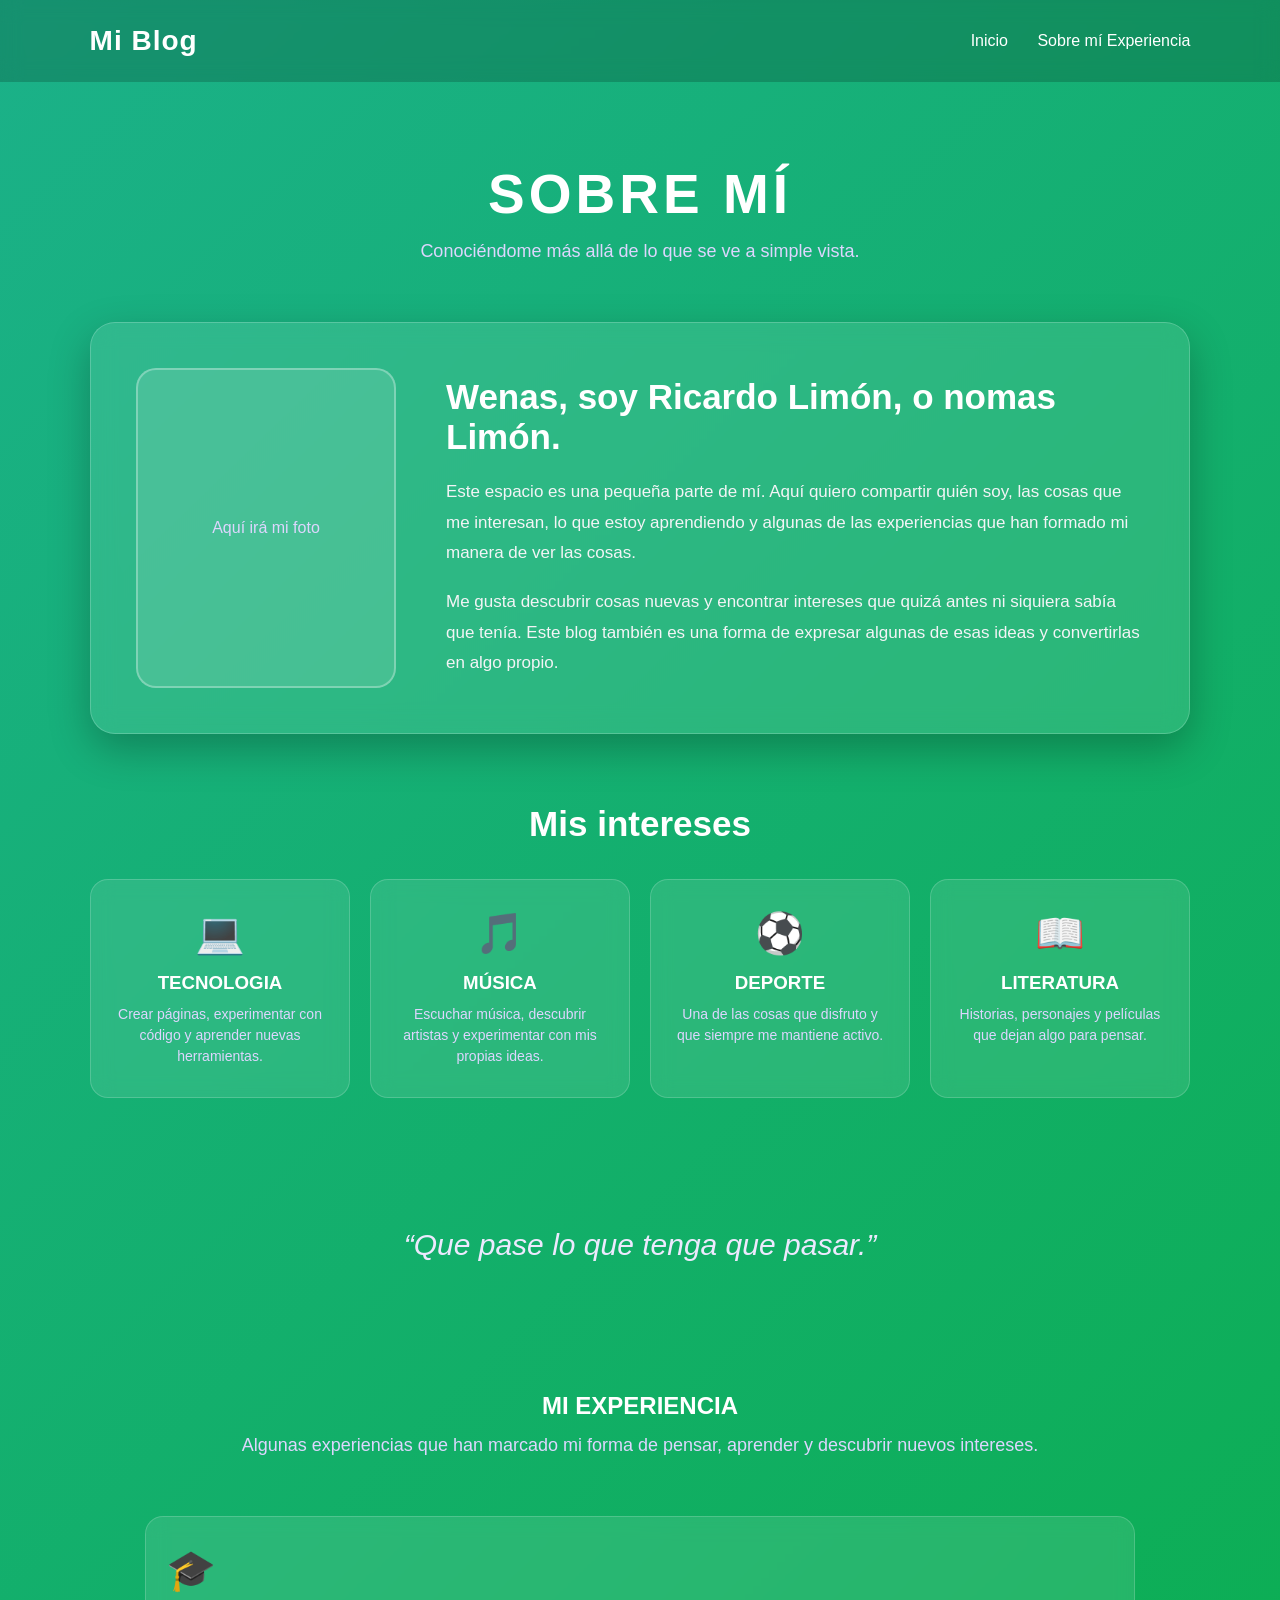
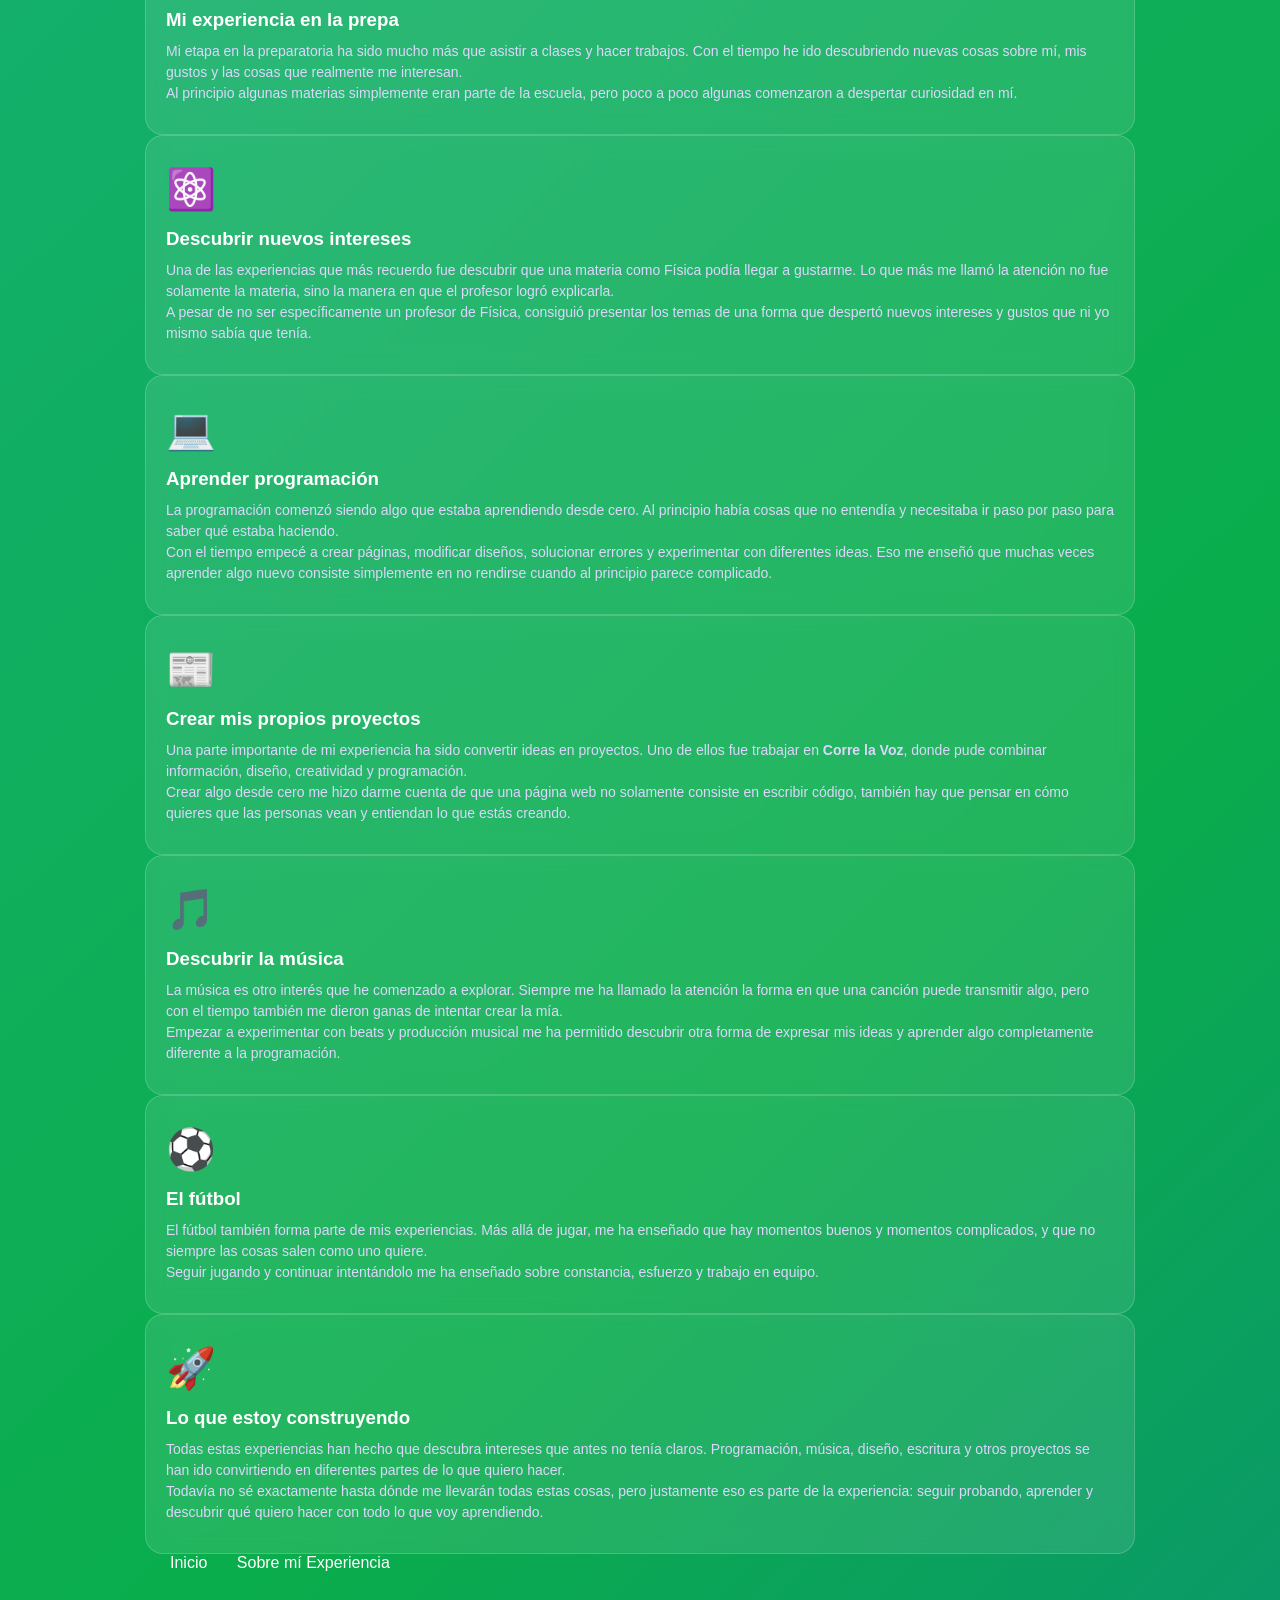
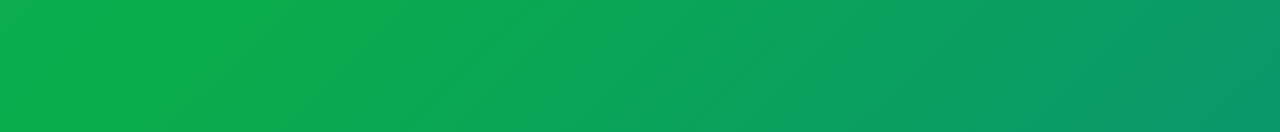
<file: BLOG/sobre-mi.html>
<!DOCTYPE html>
<html lang="es">
<head>
    <meta charset="UTF-8">
    <meta name="viewport" content="width=device-width, initial-scale=1.0">

    <title>Sobre mí | Mi Blog</title>

    <style>
        * {
            margin: 0;
            padding: 0;
            box-sizing: border-box;
        }

        body {
            font-family: Arial, sans-serif;
            min-height: 100vh;
            color: white;

            background: linear-gradient(
                136deg,
                #1bb189,
                #0aad4b,
                #0a6cad,
                #991B1B,
                #7F1D1D
            );

            background-size: 300% 300%;
            animation: fondo 12s ease infinite;
        }

        @keyframes fondo {
            0% {
                background-position: 0% 50%;
            }

            50% {
                background-position: 100% 50%;
            }

            100% {
                background-position: 0% 50%;
            }
        }

        /* ENCABEZADO */

        header {
            width: 100%;
            padding: 25px 7%;
            display: flex;
            justify-content: space-between;
            align-items: center;

            background: rgba(0, 0, 0, 0.18);
            backdrop-filter: blur(10px);
        }

        .logo {
            font-size: 28px;
            font-weight: bold;
            letter-spacing: 1px;
        }

        nav a {
            color: white;
            text-decoration: none;
            margin-left: 25px;
            font-size: 16px;

            transition: 0.3s;
        }

        nav a:hover {
            color: #c4b5fd;
        }


        /* CONTENIDO */

        main {
            width: 90%;
            max-width: 1100px;
            margin: auto;
            padding: 80px 0;
        }

        .titulo {
            text-align: center;
            margin-bottom: 60px;

            animation: aparecer 1s ease;
        }

        .titulo h1 {
            font-size: 55px;
            letter-spacing: 4px;
        }

        .titulo p {
            margin-top: 15px;
            font-size: 18px;
            color: #ddd6fe;
        }


        /* PRESENTACIÓN */

        .presentacion {
            display: flex;
            align-items: center;
            gap: 50px;

            padding: 45px;

            background: rgba(255, 255, 255, 0.10);
            border: 1px solid rgba(255, 255, 255, 0.20);
            border-radius: 25px;

            backdrop-filter: blur(12px);

            box-shadow: 0 15px 40px rgba(0,0,0,0.25);

            animation: subir 1s ease;
        }


        /* FOTO */

        .foto {
            min-width: 260px;
            width: 260px;
            height: 320px;

            border-radius: 20px;

            background: rgba(255,255,255,0.12);

            border: 2px solid rgba(255,255,255,0.3);

            display: flex;
            justify-content: center;
            align-items: center;

            overflow: hidden;
        }

        .foto span {
            color: #ddd6fe;
            text-align: center;
            padding: 20px;
        }

        .foto img {
            width: 100%;
            height: 100%;
            object-fit: cover;
        }


        /* TEXTO */

        .texto h2 {
            font-size: 35px;
            margin-bottom: 20px;
        }

        .texto p {
            font-size: 17px;
            line-height: 1.8;
            color: #f3f4f6;
        }


        /* INTERESES */

        .intereses {
            margin-top: 70px;
            text-align: center;
        }

        .intereses h2 {
            font-size: 35px;
            margin-bottom: 35px;
        }

        .tarjetas {
            display: grid;
            grid-template-columns: repeat(4, 1fr);
            gap: 20px;
        }

        .tarjeta {
            padding: 30px 20px;

            background: rgba(255,255,255,0.10);

            border: 1px solid rgba(255,255,255,0.18);
            border-radius: 18px;

            backdrop-filter: blur(10px);

            transition: 0.35s;
        }

        .tarjeta:hover {
            transform: translateY(-10px);
            background: rgba(255,255,255,0.17);
        }

        .tarjeta .icono {
            font-size: 40px;
            margin-bottom: 15px;
        }

        .tarjeta h3 {
            margin-bottom: 10px;
        }

        .tarjeta p {
            color: #ddd6fe;
            font-size: 14px;
            line-height: 1.5;
        }


        /* FRASE */

        .frase {
            margin-top: 80px;
            text-align: center;

            padding: 50px 20px;
        }

        .frase p {
            font-size: 30px;
            font-style: italic;
            color: #ede9fe;
        }


        /* ANIMACIONES */

        @keyframes aparecer {
            from {
                opacity: 0;
            }

            to {
                opacity: 1;
            }
        }

        @keyframes subir {
            from {
                opacity: 0;
                transform: translateY(40px);
            }

            to {
                opacity: 1;
                transform: translateY(0);
            }
        }


        /* CELULAR */

        @media (max-width: 800px) {

            header {
                flex-direction: column;
                gap: 15px;
            }

            nav a {
                margin: 0 8px;
            }

            .titulo h1 {
                font-size: 40px;
            }

            .presentacion {
                flex-direction: column;
                text-align: center;
            }

            .tarjetas {
                grid-template-columns: repeat(2, 1fr);
            }
        }


        @media (max-width: 500px) {

            .tarjetas {
                grid-template-columns: 1fr;
            }

            .presentacion {
                padding: 25px;
            }

            .foto {
                width: 220px;
                height: 280px;
            }

            .frase p {
                font-size: 23px;
            }
        }

    </style>
</head>

<body>

    <header>

        <div class="logo">
            Mi Blog
        </div>

        <nav>
            <a href="index.html">Inicio</a>
            <a href="EXPERIENCIA.html">Sobre mí Experiencia</a>
        </nav>

    </header>


    <main>

        <section class="titulo">

            <h1>SOBRE MÍ</h1>

            <p>
                Conociéndome más allá de lo que se ve a simple vista.
            </p>

        </section>


        <section class="presentacion">

            <div class="foto">

                <!--
                CUANDO TENGAS TU FOTO,
                CAMBIA ESTE CONTENIDO POR:

                <img src="images/mi-foto.jpg" alt="Foto de Santiago">
                -->

                <span>
                    Aquí irá mi foto
                </span>

            </div>


            <div class="texto">

                <h2>Wenas, soy Ricardo Limón, o nomas Limón.</h2>

                <p>
                    Este espacio es una pequeña parte de mí.
                    Aquí quiero compartir quién soy, las cosas que
                    me interesan, lo que estoy aprendiendo y algunas
                    de las experiencias que han formado mi manera de
                    ver las cosas.
                </p>

                <br>

                <p>
                    Me gusta descubrir cosas nuevas y encontrar
                    intereses que quizá antes ni siquiera sabía que
                    tenía. Este blog también es una forma de expresar
                    algunas de esas ideas y convertirlas en algo propio.
                </p>

            </div>

        </section>


        <section class="intereses">

            <h2>Mis intereses</h2>

            <div class="tarjetas">

                <div class="tarjeta">

                    <div class="icono">💻</div>

                    <h3>TECNOLOGIA</h3>

                    <p>
                        Crear páginas, experimentar con código
                        y aprender nuevas herramientas.
                    </p>

                </div>


                <div class="tarjeta">

                    <div class="icono">🎵</div>

                    <h3>MÚSICA</h3>

                    <p>
                        Escuchar música, descubrir artistas
                        y experimentar con mis propias ideas.
                    </p>

                </div>


                <div class="tarjeta">

                    <div class="icono">⚽</div>

                    <h3>DEPORTE</h3>

                    <p>
                        Una de las cosas que disfruto y que
                        siempre me mantiene activo.
                    </p>

                </div>


                <div class="tarjeta">

                    <div class="icono">📖</div>

                    <h3>LITERATURA</h3>

                    <p>
                        Historias, personajes y películas
                        que dejan algo para pensar.
                    </p>

                </div>

            </div>

        </section>


        <section class="frase">

            <p>
                “Que pase lo que tenga que pasar.”
            </p>

        </section>

    <main class="contenedor">

        <section class="titulo">
            <h2>MI EXPERIENCIA</h2>
            <p>
                Algunas experiencias que han marcado mi forma de pensar,
                aprender y descubrir nuevos intereses.
            </p>
        </section>

        <section class="experiencia">

            <div class="item">
                <div class="punto"></div>

                <div class="tarjeta">
                    <div class="icono">🎓</div>

                    <h3>Mi experiencia en la prepa</h3>

                    <p>
                        Mi etapa en la preparatoria ha sido mucho más que asistir
                        a clases y hacer trabajos. Con el tiempo he ido descubriendo
                        nuevas cosas sobre mí, mis gustos y las cosas que realmente
                        me interesan.
                    </p>

                    <p>
                        Al principio algunas materias simplemente eran parte de la
                        escuela, pero poco a poco algunas comenzaron a despertar
                        curiosidad en mí.
                    </p>
                </div>
            </div>


            <div class="item">
                <div class="punto"></div>

                <div class="tarjeta">
                    <div class="icono">⚛️</div>

                    <h3>Descubrir nuevos intereses</h3>

                    <p>
                        Una de las experiencias que más recuerdo fue descubrir que
                        una materia como Física podía llegar a gustarme. Lo que más
                        me llamó la atención no fue solamente la materia, sino la
                        manera en que el profesor logró explicarla.
                    </p>

                    <p>
                        A pesar de no ser específicamente un profesor de Física,
                        consiguió presentar los temas de una forma que despertó
                        nuevos intereses y gustos que ni yo mismo sabía que tenía.
                    </p>
                </div>
            </div>


            <div class="item">
                <div class="punto"></div>

                <div class="tarjeta">
                    <div class="icono">💻</div>

                    <h3>Aprender programación</h3>

                    <p>
                        La programación comenzó siendo algo que estaba aprendiendo
                        desde cero. Al principio había cosas que no entendía y
                        necesitaba ir paso por paso para saber qué estaba haciendo.
                    </p>

                    <p>
                        Con el tiempo empecé a crear páginas, modificar diseños,
                        solucionar errores y experimentar con diferentes ideas.
                        Eso me enseñó que muchas veces aprender algo nuevo consiste
                        simplemente en no rendirse cuando al principio parece
                        complicado.
                    </p>
                </div>
            </div>


            <div class="item">
                <div class="punto"></div>

                <div class="tarjeta">
                    <div class="icono">📰</div>

                    <h3>Crear mis propios proyectos</h3>

                    <p>
                        Una parte importante de mi experiencia ha sido convertir
                        ideas en proyectos. Uno de ellos fue trabajar en
                        <strong>Corre la Voz</strong>, donde pude combinar
                        información, diseño, creatividad y programación.
                    </p>

                    <p>
                        Crear algo desde cero me hizo darme cuenta de que una
                        página web no solamente consiste en escribir código,
                        también hay que pensar en cómo quieres que las personas
                        vean y entiendan lo que estás creando.
                    </p>
                </div>
            </div>


            <div class="item">
                <div class="punto"></div>

                <div class="tarjeta">
                    <div class="icono">🎵</div>

                    <h3>Descubrir la música</h3>

                    <p>
                        La música es otro interés que he comenzado a explorar.
                        Siempre me ha llamado la atención la forma en que una
                        canción puede transmitir algo, pero con el tiempo también
                        me dieron ganas de intentar crear la mía.
                    </p>

                    <p>
                        Empezar a experimentar con beats y producción musical
                        me ha permitido descubrir otra forma de expresar mis
                        ideas y aprender algo completamente diferente a la
                        programación.
                    </p>
                </div>
            </div>


            <div class="item">
                <div class="punto"></div>

                <div class="tarjeta">
                    <div class="icono">⚽</div>

                    <h3>El fútbol</h3>

                    <p>
                        El fútbol también forma parte de mis experiencias. Más
                        allá de jugar, me ha enseñado que hay momentos buenos y
                        momentos complicados, y que no siempre las cosas salen
                        como uno quiere.
                    </p>

                    <p>
                        Seguir jugando y continuar intentándolo me ha enseñado
                        sobre constancia, esfuerzo y trabajo en equipo.
                    </p>
                </div>
            </div>


            <div class="item">
                <div class="punto"></div>

                <div class="tarjeta">
                    <div class="icono">🚀</div>

                    <h3>Lo que estoy construyendo</h3>

                    <p>
                        Todas estas experiencias han hecho que descubra intereses
                        que antes no tenía claros. Programación, música, diseño,
                        escritura y otros proyectos se han ido convirtiendo en
                        diferentes partes de lo que quiero hacer.
                    </p>

                    <p>
                        Todavía no sé exactamente hasta dónde me llevarán todas
                        estas cosas, pero justamente eso es parte de la experiencia:
                        seguir probando, aprender y descubrir qué quiero hacer
                        con todo lo que voy aprendiendo.
                    </p>
                </div>
            </div>

        </section>
 <nav>
            <a href="index.html">Inicio</a>
            <a href="EXPERIENCIA.html">Sobre mí Experiencia</a>
        </nav>

    </main>

</body>
</html>
</file>
<file: stylesBLOG.css>
* {
    margin: 0;
    padding: 0;
    box-sizing: border-box;
}

body {
    min-height: 100vh;
     background: linear-gradient(135deg, #172554, #312E81, #7E22CE);
    font-family: Arial, Helvetica, sans-serif;

    display: flex;
    justify-content: center;
    align-items: center;

    padding: 25px;
}



.portada {
    width: 100%;
    max-width: 700px;

    background: linear-gradient(
        135deg,
        #015757,
        #056b85,
        #7E22CE,
        #5c0000
    );

    background-size: 300% 300%;

    animation: degradado 12s ease infinite;

    border-radius: 12px;
    overflow: hidden;

    box-shadow: 0 15px 40px rgba(23, 37, 84, 0.25);
}

@keyframes degradado {
    0% {
        background-position: 0% 50%;
    }

    50% {
        background-position: 100% 50%;
    }

    100% {
        background-position: 0% 50%;
    }
}


/* =========================
   ENCABEZADO
========================= */

.encabezado {
    padding: 38px 45px 32px;
    color: white;
}

.nombre-blog {
    display: flex;
    align-items: center;
    gap: 9px;

    font-size: 15px;
    margin-bottom: 28px;

    color: #e6ddd2;
}

.icono {
    width: 15px;
    height: 15px;

    display: flex;
    justify-content: center;
    align-items: center;

    font-size: 13px;
}

h1 {
    font-size: clamp(38px, 6vw, 58px);
    line-height: 0.98;
    font-weight: 500;
    letter-spacing: -1.5px;
}


/* =========================
   IMAGEN
========================= */

.imagen-principal {
    width: 100%;
    height: 330px;

    background: #d5cdc2;
}

.imagen-placeholder {
    width: 100%;
    height: 100%;

    display: flex;
    justify-content: center;
    align-items: center;

    background:
        linear-gradient(
            135deg,
            #cfc5b9,
            #a99d8f
        );

    color: #4b4036;
    font-size: 18px;
}


/* =========================
   BOTONES
========================= */

.botones {
    display: grid;
    grid-template-columns: 1fr 1fr;
}

.boton {
    min-height: 90px;

    padding: 25px 35px;

    display: flex;
    justify-content: space-between;
    align-items: center;

    text-decoration: none;
    color: white;

    font-size: 17px;

     background: linear-gradient(135deg, #0F2922, #164E63, #2563EB);

    transition: 0.3s ease;
}

.boton + .boton {
    border-left: 1px solid rgba(255, 255, 255, 0.35);
    background: linear-gradient(135deg, #0F2922, #164E63, #2563EB);

.boton:hover {
    background: #8b7763;
}

.boton + .boton:hover {
    background: #513727;
}

.flecha {
    font-size: 23px;

    transition: transform 0.3s ease;
}

.boton:hover .flecha {
    transform: translateX(6px);
}


/* =========================
   CELULAR
========================= */

@media (max-width: 600px) {

    body {
        padding: 12px;
        
    }

    .encabezado {
        padding: 30px 28px;
    }

    .nombre-blog {
        margin-bottom: 24px;
        font-size: 14px;
    }

    h1 {
        font-size: 39px;
    }

    .imagen-principal {
        height: 260px;
    }

    .boton {
        min-height: 85px;
        padding: 20px;

        font-size: 15px;
    }

}
</file>
